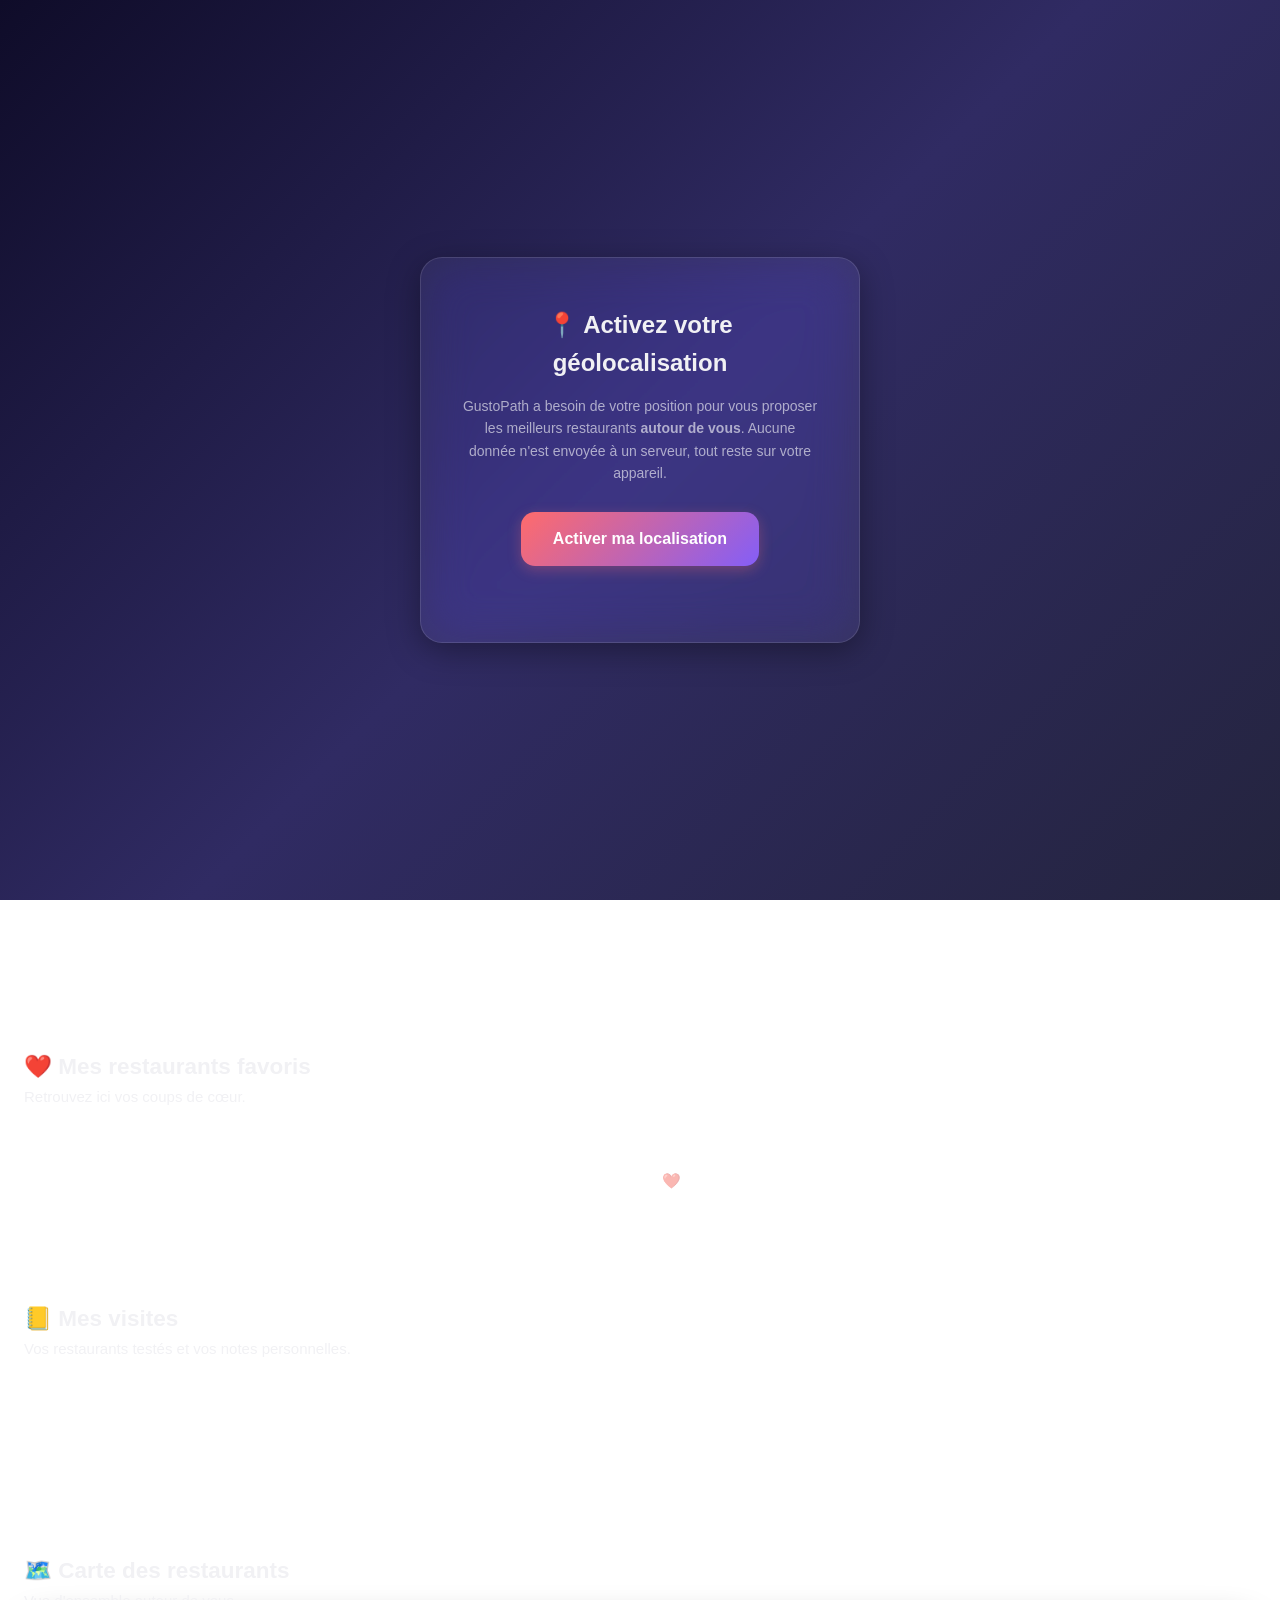
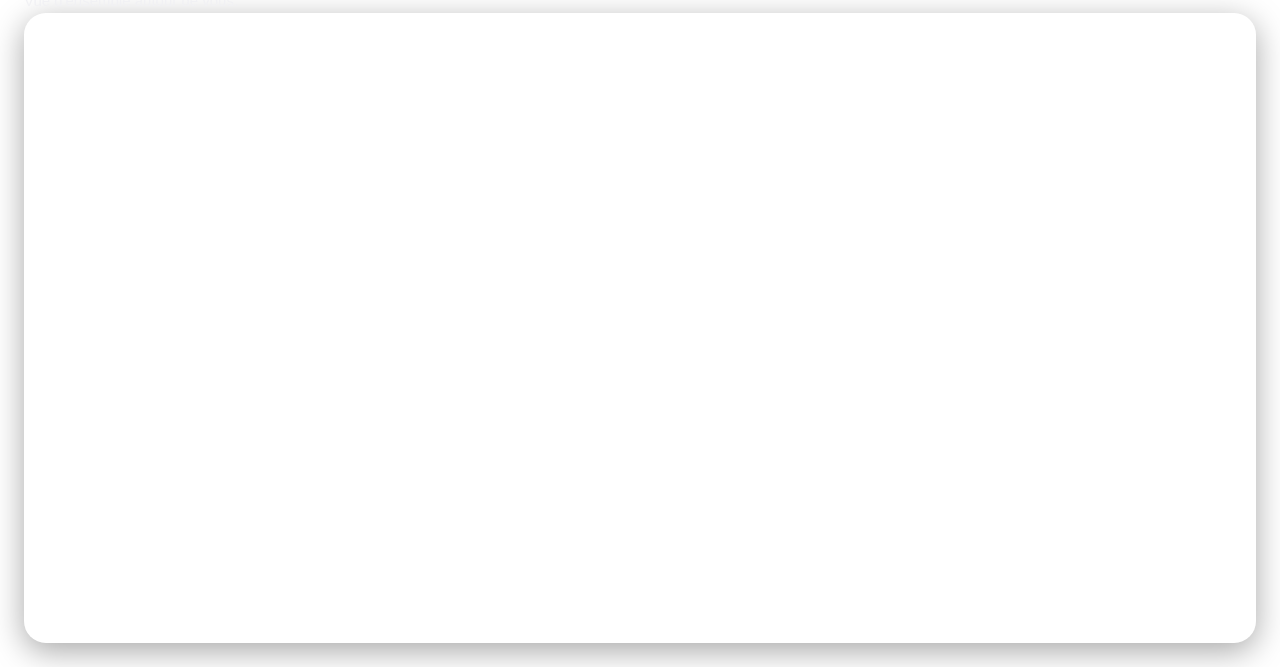
<file: index.html>
<!DOCTYPE html>
<html lang="fr">
<head>
  <meta charset="UTF-8" />
  <meta name="viewport" content="width=device-width, initial-scale=1.0" />
  <title>GustoPath — Trouvez votre prochain restaurant</title>
  <meta name="description" content="GustoPath : recherchez des restaurants autour de vous, filtrez par cuisine, distance et notes, gardez vos favoris et notez vos visites." />
  <meta name="theme-color" content="#ff6b6b" />
  <meta property="og:title" content="GustoPath" />
  <meta property="og:description" content="Trouvez le restaurant parfait autour de vous." />
  <meta property="og:url" content="https://gustopath.com" />
  <link rel="icon" href="data:image/svg+xml,%3Csvg xmlns='http://www.w3.org/2000/svg' viewBox='0 0 100 100'%3E%3Ctext y='.9em' font-size='90'%3E🍽️%3C/text%3E%3C/svg%3E" />
  <link rel="stylesheet" href="vendor/leaflet/leaflet.css" />
  <link rel="stylesheet" href="css/styles.css" />
</head>
<body data-theme="dark">

  <header class="topbar">
    <div class="topbar__brand">
      <span class="logo">🍽️</span>
      <div>
        <h1>GustoPath</h1>
        <p class="tagline">gustopath.com — Votre prochaine table, à portée de main</p>
      </div>
    </div>
    <nav class="topbar__nav">
      <button class="nav-btn active" data-view="search"><span>🔍</span> Rechercher</button>
      <button class="nav-btn" data-view="favorites"><span>❤️</span> Favoris</button>
      <button class="nav-btn" data-view="visited"><span>📒</span> Mes visites</button>
      <button class="nav-btn" data-view="map"><span>🗺️</span> Carte</button>
      <a href="admin.html" class="nav-btn nav-btn--ghost"><span>⚙️</span> Espace gestionnaire</a>
      <button id="theme-toggle" class="icon-btn" title="Changer de thème">🌓</button>
    </nav>
  </header>

  <section id="geo-gate" class="geo-gate">
    <div class="glass card-lg">
      <h2>📍 Activez votre géolocalisation</h2>
      <p>GustoPath a besoin de votre position pour vous proposer les meilleurs restaurants <strong>autour de vous</strong>. Aucune donnée n'est envoyée à un serveur, tout reste sur votre appareil.</p>
      <button id="enable-geo" class="btn btn--primary btn--lg">Activer ma localisation</button>
      <p id="geo-error" class="error-message"></p>
    </div>
  </section>

  <main id="view-search" class="view hidden">
    <section class="hero glass">
      <div class="hero__head">
        <h2>Que mange-t-on aujourd'hui ?</h2>
        <p class="hero__sub" id="user-location-label">📍 Localisation en cours…</p>
      </div>
      <div class="search-bar">
        <span class="search-bar__icon">🔍</span>
        <input id="search-input" type="search" placeholder="Nom du restaurant, plat, ville…" />
        <button id="open-filters" class="btn btn--ghost">⚙️ Filtres</button>
      </div>
      <div id="cuisine-chips" class="chips"></div>
    </section>

    <aside id="filters-panel" class="filters-panel glass hidden">
      <div class="filters-panel__head">
        <h3>Filtres avancés</h3>
        <button id="close-filters" class="icon-btn">✕</button>
      </div>
      <div class="filter-group">
        <label>Distance maximale : <span id="distance-value">10</span> km</label>
        <input id="distance-slider" type="range" min="1" max="50" value="10" />
      </div>
      <div class="filter-group">
        <label>Note minimale : <span id="rating-value">0</span> ★</label>
        <input id="rating-slider" type="range" min="0" max="5" step="0.5" value="0" />
      </div>
      <div class="filter-group">
        <label>Budget maximum</label>
        <div class="price-buttons" id="price-buttons">
          <button data-price="1">€</button>
          <button data-price="2">€€</button>
          <button data-price="3">€€€</button>
          <button data-price="4" class="active">€€€€</button>
        </div>
      </div>
      <div class="filter-group">
        <label>Types de cuisine</label>
        <div id="cuisine-checkboxes" class="cuisine-checks"></div>
      </div>
      <div class="filters-panel__actions">
        <button id="reset-filters" class="btn btn--ghost">Réinitialiser</button>
        <button id="apply-filters" class="btn btn--primary">Appliquer</button>
      </div>
    </aside>

    <section class="results">
      <div class="results__head">
        <h3 id="results-count">0 restaurant trouvé</h3>
        <select id="sort-select">
          <option value="distance">Trier par distance</option>
          <option value="rating">Trier par note</option>
          <option value="name">Trier par nom</option>
          <option value="price">Trier par prix</option>
        </select>
      </div>
      <div id="results-grid" class="results__grid"></div>
      <p id="no-results" class="empty-state hidden">Aucun restaurant ne correspond à vos critères.</p>
    </section>
  </main>

  <main id="view-favorites" class="view hidden">
    <section class="page-head"><h2>❤️ Mes restaurants favoris</h2><p>Retrouvez ici vos coups de cœur.</p></section>
    <div id="favorites-grid" class="results__grid"></div>
    <p id="no-favorites" class="empty-state hidden">Aucun favori. Cliquez sur ❤️ pour en ajouter.</p>
  </main>

  <main id="view-visited" class="view hidden">
    <section class="page-head"><h2>📒 Mes visites</h2><p>Vos restaurants testés et vos notes personnelles.</p></section>
    <div id="visited-grid" class="results__grid"></div>
    <p id="no-visited" class="empty-state hidden">Aucune visite enregistrée.</p>
  </main>

  <main id="view-map" class="view hidden">
    <section class="page-head"><h2>🗺️ Carte des restaurants</h2><p>Vue d'ensemble autour de vous.</p></section>
    <div id="map" class="map-container"></div>
  </main>

  <div id="restaurant-modal" class="modal hidden" role="dialog" aria-modal="true">
    <div class="modal__backdrop" data-close></div>
    <div class="modal__panel glass">
      <button class="modal__close icon-btn" data-close>✕</button>
      <div id="modal-content"></div>
    </div>
  </div>

  <div id="toast" class="toast hidden"></div>

  <script src="vendor/leaflet/leaflet.js"></script>
  <script src="js/data.js"></script>
  <script src="js/storage.js"></script>
  <script src="js/geo.js"></script>
  <script src="js/app.js"></script>
</body>
</html>
</file>
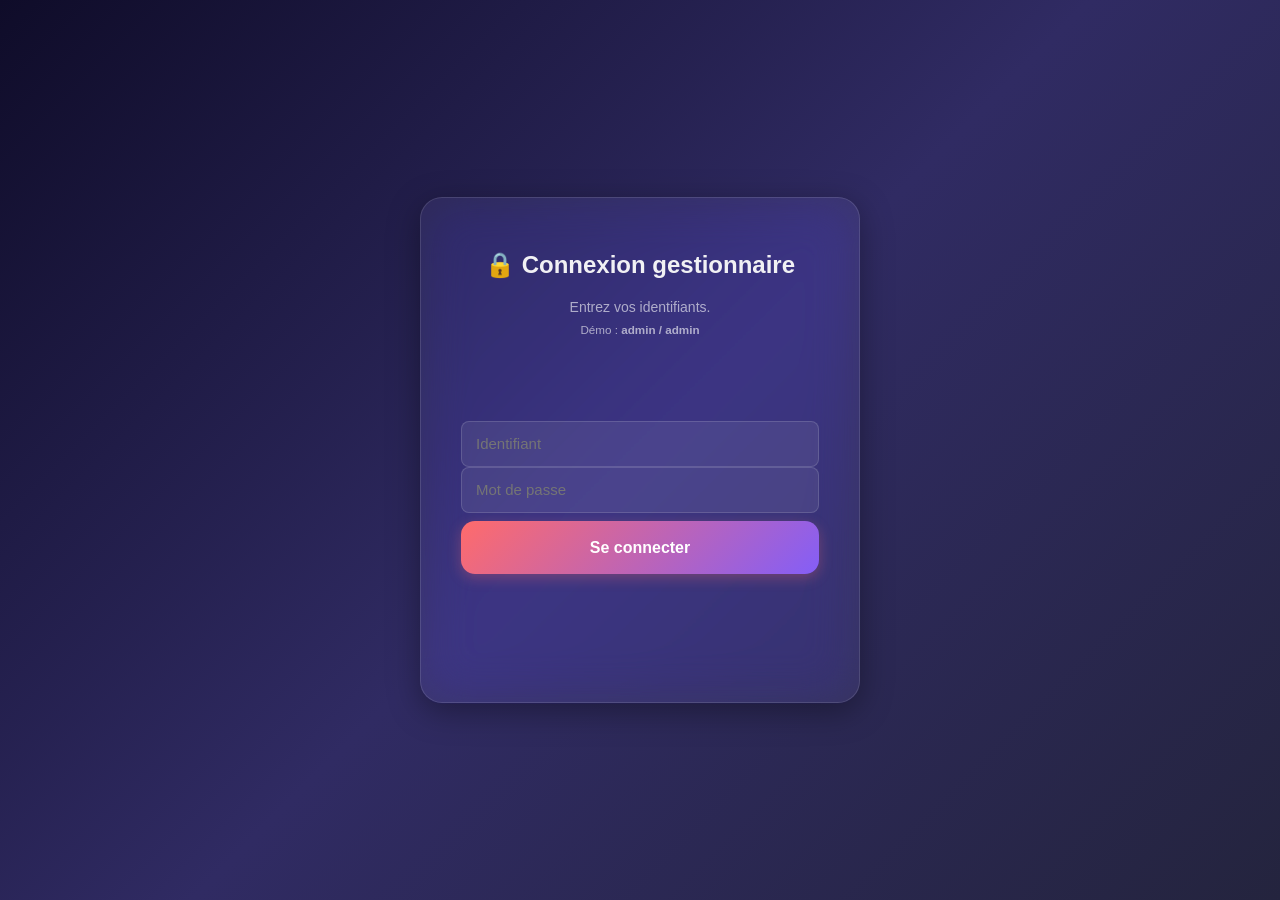
<file: admin.html>
<!DOCTYPE html>
<html lang="fr">
<head>
  <meta charset="UTF-8" />
  <meta name="viewport" content="width=device-width, initial-scale=1.0" />
  <title>GustoPath — Espace gestionnaire</title>
  <link rel="icon" href="data:image/svg+xml,%3Csvg xmlns='http://www.w3.org/2000/svg' viewBox='0 0 100 100'%3E%3Ctext y='.9em' font-size='90'%3E⚙️%3C/text%3E%3C/svg%3E" />
  <link rel="stylesheet" href="css/styles.css" />
</head>
<body data-theme="dark" class="admin-body">

  <header class="topbar">
    <div class="topbar__brand">
      <span class="logo">⚙️</span>
      <div>
        <h1>GustoPath · Admin</h1>
        <p class="tagline">gustopath.com — Tableau de bord du gestionnaire</p>
      </div>
    </div>
    <nav class="topbar__nav">
      <button class="nav-btn active" data-admin-view="dashboard"><span>📊</span> Dashboard</button>
      <button class="nav-btn" data-admin-view="restaurants"><span>🍽️</span> Restaurants</button>
      <button class="nav-btn" data-admin-view="reviews"><span>💬</span> Avis</button>
      <button class="nav-btn" data-admin-view="settings"><span>🛠️</span> Paramètres</button>
      <a href="index.html" class="nav-btn nav-btn--ghost"><span>↩️</span> Retour à l'app</a>
      <button id="theme-toggle" class="icon-btn" title="Changer de thème">🌓</button>
    </nav>
  </header>

  <section id="login-gate" class="geo-gate hidden">
    <div class="glass card-lg">
      <h2>🔒 Connexion gestionnaire</h2>
      <p>Entrez vos identifiants.<br /><small>Démo : <strong>admin / admin</strong></small></p>
      <form id="login-form" class="login-form">
        <input id="login-user" type="text" placeholder="Identifiant" required />
        <input id="login-pwd" type="password" placeholder="Mot de passe" required />
        <button class="btn btn--primary btn--lg">Se connecter</button>
        <p id="login-error" class="error-message"></p>
      </form>
    </div>
  </section>

  <main id="admin-dashboard" class="view admin-view hidden">
    <section class="page-head"><h2>📊 Vue d'ensemble</h2><p>Suivi en temps réel.</p></section>
    <div class="stat-grid">
      <div class="stat-card glass"><span class="stat-card__icon">🍽️</span><div><p class="stat-card__label">Restaurants</p><p id="stat-restaurants" class="stat-card__value">—</p></div></div>
      <div class="stat-card glass"><span class="stat-card__icon">💬</span><div><p class="stat-card__label">Avis publiés</p><p id="stat-reviews" class="stat-card__value">—</p></div></div>
      <div class="stat-card glass"><span class="stat-card__icon">⭐</span><div><p class="stat-card__label">Note moyenne</p><p id="stat-avg-rating" class="stat-card__value">—</p></div></div>
      <div class="stat-card glass"><span class="stat-card__icon">🥇</span><div><p class="stat-card__label">Cuisine top</p><p id="stat-top-cuisine" class="stat-card__value">—</p></div></div>
    </div>
    <div class="dashboard-grid">
      <section class="glass card"><h3>🏆 Top 5 — Mieux notés</h3><div id="top-restaurants" class="top-list"></div></section>
      <section class="glass card"><h3>📈 Répartition par cuisine</h3><div id="cuisine-bars" class="bars"></div></section>
    </div>
  </main>

  <main id="admin-restaurants" class="view admin-view hidden">
    <section class="page-head"><h2>🍽️ Gestion des restaurants</h2><p>Ajoutez, modifiez ou supprimez.</p></section>
    <div class="toolbar">
      <input id="admin-search" type="search" placeholder="Rechercher…" />
      <button id="add-restaurant-btn" class="btn btn--primary">+ Nouveau restaurant</button>
    </div>
    <div class="table-wrapper glass">
      <table class="data-table">
        <thead><tr><th>Nom</th><th>Cuisine</th><th>Adresse</th><th>Prix</th><th>Note</th><th>Actions</th></tr></thead>
        <tbody id="restaurants-table-body"></tbody>
      </table>
    </div>
  </main>

  <main id="admin-reviews" class="view admin-view hidden">
    <section class="page-head"><h2>💬 Modération des avis</h2><p>Supervisez et supprimez les avis inappropriés.</p></section>
    <div id="reviews-list" class="reviews-admin-list"></div>
  </main>

  <main id="admin-settings" class="view admin-view hidden">
    <section class="page-head"><h2>🛠️ Paramètres</h2></section>
    <div class="settings-grid">
      <div class="glass card"><h3>📦 Sauvegarder</h3><p>Export JSON complet.</p><button id="export-btn" class="btn btn--primary">Télécharger</button></div>
      <div class="glass card"><h3>♻️ Réinitialiser</h3><p>Restaurer les données initiales.</p><button id="reset-btn" class="btn btn--danger">Tout réinitialiser</button></div>
      <div class="glass card"><h3>🚪 Déconnexion</h3><p>Quitter l'espace gestionnaire.</p><button id="logout-btn" class="btn btn--ghost">Se déconnecter</button></div>
    </div>
  </main>

  <div id="restaurant-form-modal" class="modal hidden" role="dialog" aria-modal="true">
    <div class="modal__backdrop" data-close></div>
    <div class="modal__panel glass">
      <button class="modal__close icon-btn" data-close>✕</button>
      <h2 id="form-title">Nouveau restaurant</h2>
      <form id="restaurant-form" class="restaurant-form">
        <input type="hidden" id="form-id" />
        <label>Nom <input type="text" id="form-name" required /></label>
        <label>Type de cuisine <select id="form-cuisine" required></select></label>
        <label>Adresse complète <input type="text" id="form-address" required /></label>
        <div class="form-row">
          <label>Latitude <input type="number" id="form-lat" step="0.0001" required /></label>
          <label>Longitude <input type="number" id="form-lng" step="0.0001" required /></label>
        </div>
        <button type="button" id="locate-btn" class="btn btn--ghost">📍 Utiliser ma position</button>
        <div class="form-row">
          <label>Prix (1-4) <input type="number" id="form-price" min="1" max="4" value="2" required /></label>
          <label>Téléphone <input type="tel" id="form-phone" /></label>
        </div>
        <label>Description <textarea id="form-description" rows="3"></textarea></label>
        <div class="form-actions">
          <button type="button" class="btn btn--ghost" data-close>Annuler</button>
          <button type="submit" class="btn btn--primary">Enregistrer</button>
        </div>
      </form>
    </div>
  </div>

  <div id="toast" class="toast hidden"></div>

  <script src="js/data.js"></script>
  <script src="js/storage.js"></script>
  <script src="js/geo.js"></script>
  <script src="js/admin.js"></script>
</body>
</html>
</file>
<file: vendor/leaflet/leaflet.css>
/* required styles */

.leaflet-pane,
.leaflet-tile,
.leaflet-marker-icon,
.leaflet-marker-shadow,
.leaflet-tile-container,
.leaflet-pane > svg,
.leaflet-pane > canvas,
.leaflet-zoom-box,
.leaflet-image-layer,
.leaflet-layer {
	position: absolute;
	left: 0;
	top: 0;
	}
.leaflet-container {
	overflow: hidden;
	}
.leaflet-tile,
.leaflet-marker-icon,
.leaflet-marker-shadow {
	-webkit-user-select: none;
	   -moz-user-select: none;
	        user-select: none;
	  -webkit-user-drag: none;
	}
/* Prevents IE11 from highlighting tiles in blue */
.leaflet-tile::selection {
	background: transparent;
}
/* Safari renders non-retina tile on retina better with this, but Chrome is worse */
.leaflet-safari .leaflet-tile {
	image-rendering: -webkit-optimize-contrast;
	}
/* hack that prevents hw layers "stretching" when loading new tiles */
.leaflet-safari .leaflet-tile-container {
	width: 1600px;
	height: 1600px;
	-webkit-transform-origin: 0 0;
	}
.leaflet-marker-icon,
.leaflet-marker-shadow {
	display: block;
	}
/* .leaflet-container svg: reset svg max-width decleration shipped in Joomla! (joomla.org) 3.x */
/* .leaflet-container img: map is broken in FF if you have max-width: 100% on tiles */
.leaflet-container .leaflet-overlay-pane svg {
	max-width: none !important;
	max-height: none !important;
	}
.leaflet-container .leaflet-marker-pane img,
.leaflet-container .leaflet-shadow-pane img,
.leaflet-container .leaflet-tile-pane img,
.leaflet-container img.leaflet-image-layer,
.leaflet-container .leaflet-tile {
	max-width: none !important;
	max-height: none !important;
	width: auto;
	padding: 0;
	}

.leaflet-container img.leaflet-tile {
	/* See: https://bugs.chromium.org/p/chromium/issues/detail?id=600120 */
	mix-blend-mode: plus-lighter;
}

.leaflet-container.leaflet-touch-zoom {
	-ms-touch-action: pan-x pan-y;
	touch-action: pan-x pan-y;
	}
.leaflet-container.leaflet-touch-drag {
	-ms-touch-action: pinch-zoom;
	/* Fallback for FF which doesn't support pinch-zoom */
	touch-action: none;
	touch-action: pinch-zoom;
}
.leaflet-container.leaflet-touch-drag.leaflet-touch-zoom {
	-ms-touch-action: none;
	touch-action: none;
}
.leaflet-container {
	-webkit-tap-highlight-color: transparent;
}
.leaflet-container a {
	-webkit-tap-highlight-color: rgba(51, 181, 229, 0.4);
}
.leaflet-tile {
	filter: inherit;
	visibility: hidden;
	}
.leaflet-tile-loaded {
	visibility: inherit;
	}
.leaflet-zoom-box {
	width: 0;
	height: 0;
	-moz-box-sizing: border-box;
	     box-sizing: border-box;
	z-index: 800;
	}
/* workaround for https://bugzilla.mozilla.org/show_bug.cgi?id=888319 */
.leaflet-overlay-pane svg {
	-moz-user-select: none;
	}

.leaflet-pane         { z-index: 400; }

.leaflet-tile-pane    { z-index: 200; }
.leaflet-overlay-pane { z-index: 400; }
.leaflet-shadow-pane  { z-index: 500; }
.leaflet-marker-pane  { z-index: 600; }
.leaflet-tooltip-pane   { z-index: 650; }
.leaflet-popup-pane   { z-index: 700; }

.leaflet-map-pane canvas { z-index: 100; }
.leaflet-map-pane svg    { z-index: 200; }

.leaflet-vml-shape {
	width: 1px;
	height: 1px;
	}
.lvml {
	behavior: url(#default#VML);
	display: inline-block;
	position: absolute;
	}


/* control positioning */

.leaflet-control {
	position: relative;
	z-index: 800;
	pointer-events: visiblePainted; /* IE 9-10 doesn't have auto */
	pointer-events: auto;
	}
.leaflet-top,
.leaflet-bottom {
	position: absolute;
	z-index: 1000;
	pointer-events: none;
	}
.leaflet-top {
	top: 0;
	}
.leaflet-right {
	right: 0;
	}
.leaflet-bottom {
	bottom: 0;
	}
.leaflet-left {
	left: 0;
	}
.leaflet-control {
	float: left;
	clear: both;
	}
.leaflet-right .leaflet-control {
	float: right;
	}
.leaflet-top .leaflet-control {
	margin-top: 10px;
	}
.leaflet-bottom .leaflet-control {
	margin-bottom: 10px;
	}
.leaflet-left .leaflet-control {
	margin-left: 10px;
	}
.leaflet-right .leaflet-control {
	margin-right: 10px;
	}


/* zoom and fade animations */

.leaflet-fade-anim .leaflet-popup {
	opacity: 0;
	-webkit-transition: opacity 0.2s linear;
	   -moz-transition: opacity 0.2s linear;
	        transition: opacity 0.2s linear;
	}
.leaflet-fade-anim .leaflet-map-pane .leaflet-popup {
	opacity: 1;
	}
.leaflet-zoom-animated {
	-webkit-transform-origin: 0 0;
	    -ms-transform-origin: 0 0;
	        transform-origin: 0 0;
	}
svg.leaflet-zoom-animated {
	will-change: transform;
}

.leaflet-zoom-anim .leaflet-zoom-animated {
	-webkit-transition: -webkit-transform 0.25s cubic-bezier(0,0,0.25,1);
	   -moz-transition:    -moz-transform 0.25s cubic-bezier(0,0,0.25,1);
	        transition:         transform 0.25s cubic-bezier(0,0,0.25,1);
	}
.leaflet-zoom-anim .leaflet-tile,
.leaflet-pan-anim .leaflet-tile {
	-webkit-transition: none;
	   -moz-transition: none;
	        transition: none;
	}

.leaflet-zoom-anim .leaflet-zoom-hide {
	visibility: hidden;
	}


/* cursors */

.leaflet-interactive {
	cursor: pointer;
	}
.leaflet-grab {
	cursor: -webkit-grab;
	cursor:    -moz-grab;
	cursor:         grab;
	}
.leaflet-crosshair,
.leaflet-crosshair .leaflet-interactive {
	cursor: crosshair;
	}
.leaflet-popup-pane,
.leaflet-control {
	cursor: auto;
	}
.leaflet-dragging .leaflet-grab,
.leaflet-dragging .leaflet-grab .leaflet-interactive,
.leaflet-dragging .leaflet-marker-draggable {
	cursor: move;
	cursor: -webkit-grabbing;
	cursor:    -moz-grabbing;
	cursor:         grabbing;
	}

/* marker & overlays interactivity */
.leaflet-marker-icon,
.leaflet-marker-shadow,
.leaflet-image-layer,
.leaflet-pane > svg path,
.leaflet-tile-container {
	pointer-events: none;
	}

.leaflet-marker-icon.leaflet-interactive,
.leaflet-image-layer.leaflet-interactive,
.leaflet-pane > svg path.leaflet-interactive,
svg.leaflet-image-layer.leaflet-interactive path {
	pointer-events: visiblePainted; /* IE 9-10 doesn't have auto */
	pointer-events: auto;
	}

/* visual tweaks */

.leaflet-container {
	background: #ddd;
	outline-offset: 1px;
	}
.leaflet-container a {
	color: #0078A8;
	}
.leaflet-zoom-box {
	border: 2px dotted #38f;
	background: rgba(255,255,255,0.5);
	}


/* general typography */
.leaflet-container {
	font-family: "Helvetica Neue", Arial, Helvetica, sans-serif;
	font-size: 12px;
	font-size: 0.75rem;
	line-height: 1.5;
	}


/* general toolbar styles */

.leaflet-bar {
	box-shadow: 0 1px 5px rgba(0,0,0,0.65);
	border-radius: 4px;
	}
.leaflet-bar a {
	background-color: #fff;
	border-bottom: 1px solid #ccc;
	width: 26px;
	height: 26px;
	line-height: 26px;
	display: block;
	text-align: center;
	text-decoration: none;
	color: black;
	}
.leaflet-bar a,
.leaflet-control-layers-toggle {
	background-position: 50% 50%;
	background-repeat: no-repeat;
	display: block;
	}
.leaflet-bar a:hover,
.leaflet-bar a:focus {
	background-color: #f4f4f4;
	}
.leaflet-bar a:first-child {
	border-top-left-radius: 4px;
	border-top-right-radius: 4px;
	}
.leaflet-bar a:last-child {
	border-bottom-left-radius: 4px;
	border-bottom-right-radius: 4px;
	border-bottom: none;
	}
.leaflet-bar a.leaflet-disabled {
	cursor: default;
	background-color: #f4f4f4;
	color: #bbb;
	}

.leaflet-touch .leaflet-bar a {
	width: 30px;
	height: 30px;
	line-height: 30px;
	}
.leaflet-touch .leaflet-bar a:first-child {
	border-top-left-radius: 2px;
	border-top-right-radius: 2px;
	}
.leaflet-touch .leaflet-bar a:last-child {
	border-bottom-left-radius: 2px;
	border-bottom-right-radius: 2px;
	}

/* zoom control */

.leaflet-control-zoom-in,
.leaflet-control-zoom-out {
	font: bold 18px 'Lucida Console', Monaco, monospace;
	text-indent: 1px;
	}

.leaflet-touch .leaflet-control-zoom-in, .leaflet-touch .leaflet-control-zoom-out  {
	font-size: 22px;
	}


/* layers control */

.leaflet-control-layers {
	box-shadow: 0 1px 5px rgba(0,0,0,0.4);
	background: #fff;
	border-radius: 5px;
	}
.leaflet-control-layers-toggle {
	background-image: url(images/layers.png);
	width: 36px;
	height: 36px;
	}
.leaflet-retina .leaflet-control-layers-toggle {
	background-image: url(images/layers-2x.png);
	background-size: 26px 26px;
	}
.leaflet-touch .leaflet-control-layers-toggle {
	width: 44px;
	height: 44px;
	}
.leaflet-control-layers .leaflet-control-layers-list,
.leaflet-control-layers-expanded .leaflet-control-layers-toggle {
	display: none;
	}
.leaflet-control-layers-expanded .leaflet-control-layers-list {
	display: block;
	position: relative;
	}
.leaflet-control-layers-expanded {
	padding: 6px 10px 6px 6px;
	color: #333;
	background: #fff;
	}
.leaflet-control-layers-scrollbar {
	overflow-y: scroll;
	overflow-x: hidden;
	padding-right: 5px;
	}
.leaflet-control-layers-selector {
	margin-top: 2px;
	position: relative;
	top: 1px;
	}
.leaflet-control-layers label {
	display: block;
	font-size: 13px;
	font-size: 1.08333em;
	}
.leaflet-control-layers-separator {
	height: 0;
	border-top: 1px solid #ddd;
	margin: 5px -10px 5px -6px;
	}

/* Default icon URLs */
.leaflet-default-icon-path { /* used only in path-guessing heuristic, see L.Icon.Default */
	background-image: url(images/marker-icon.png);
	}


/* attribution and scale controls */

.leaflet-container .leaflet-control-attribution {
	background: #fff;
	background: rgba(255, 255, 255, 0.8);
	margin: 0;
	}
.leaflet-control-attribution,
.leaflet-control-scale-line {
	padding: 0 5px;
	color: #333;
	line-height: 1.4;
	}
.leaflet-control-attribution a {
	text-decoration: none;
	}
.leaflet-control-attribution a:hover,
.leaflet-control-attribution a:focus {
	text-decoration: underline;
	}
.leaflet-attribution-flag {
	display: inline !important;
	vertical-align: baseline !important;
	width: 1em;
	height: 0.6669em;
	}
.leaflet-left .leaflet-control-scale {
	margin-left: 5px;
	}
.leaflet-bottom .leaflet-control-scale {
	margin-bottom: 5px;
	}
.leaflet-control-scale-line {
	border: 2px solid #777;
	border-top: none;
	line-height: 1.1;
	padding: 2px 5px 1px;
	white-space: nowrap;
	-moz-box-sizing: border-box;
	     box-sizing: border-box;
	background: rgba(255, 255, 255, 0.8);
	text-shadow: 1px 1px #fff;
	}
.leaflet-control-scale-line:not(:first-child) {
	border-top: 2px solid #777;
	border-bottom: none;
	margin-top: -2px;
	}
.leaflet-control-scale-line:not(:first-child):not(:last-child) {
	border-bottom: 2px solid #777;
	}

.leaflet-touch .leaflet-control-attribution,
.leaflet-touch .leaflet-control-layers,
.leaflet-touch .leaflet-bar {
	box-shadow: none;
	}
.leaflet-touch .leaflet-control-layers,
.leaflet-touch .leaflet-bar {
	border: 2px solid rgba(0,0,0,0.2);
	background-clip: padding-box;
	}


/* popup */

.leaflet-popup {
	position: absolute;
	text-align: center;
	margin-bottom: 20px;
	}
.leaflet-popup-content-wrapper {
	padding: 1px;
	text-align: left;
	border-radius: 12px;
	}
.leaflet-popup-content {
	margin: 13px 24px 13px 20px;
	line-height: 1.3;
	font-size: 13px;
	font-size: 1.08333em;
	min-height: 1px;
	}
.leaflet-popup-content p {
	margin: 17px 0;
	margin: 1.3em 0;
	}
.leaflet-popup-tip-container {
	width: 40px;
	height: 20px;
	position: absolute;
	left: 50%;
	margin-top: -1px;
	margin-left: -20px;
	overflow: hidden;
	pointer-events: none;
	}
.leaflet-popup-tip {
	width: 17px;
	height: 17px;
	padding: 1px;

	margin: -10px auto 0;
	pointer-events: auto;

	-webkit-transform: rotate(45deg);
	   -moz-transform: rotate(45deg);
	    -ms-transform: rotate(45deg);
	        transform: rotate(45deg);
	}
.leaflet-popup-content-wrapper,
.leaflet-popup-tip {
	background: white;
	color: #333;
	box-shadow: 0 3px 14px rgba(0,0,0,0.4);
	}
.leaflet-container a.leaflet-popup-close-button {
	position: absolute;
	top: 0;
	right: 0;
	border: none;
	text-align: center;
	width: 24px;
	height: 24px;
	font: 16px/24px Tahoma, Verdana, sans-serif;
	color: #757575;
	text-decoration: none;
	background: transparent;
	}
.leaflet-container a.leaflet-popup-close-button:hover,
.leaflet-container a.leaflet-popup-close-button:focus {
	color: #585858;
	}
.leaflet-popup-scrolled {
	overflow: auto;
	}

.leaflet-oldie .leaflet-popup-content-wrapper {
	-ms-zoom: 1;
	}
.leaflet-oldie .leaflet-popup-tip {
	width: 24px;
	margin: 0 auto;

	-ms-filter: "progid:DXImageTransform.Microsoft.Matrix(M11=0.70710678, M12=0.70710678, M21=-0.70710678, M22=0.70710678)";
	filter: progid:DXImageTransform.Microsoft.Matrix(M11=0.70710678, M12=0.70710678, M21=-0.70710678, M22=0.70710678);
	}

.leaflet-oldie .leaflet-control-zoom,
.leaflet-oldie .leaflet-control-layers,
.leaflet-oldie .leaflet-popup-content-wrapper,
.leaflet-oldie .leaflet-popup-tip {
	border: 1px solid #999;
	}


/* div icon */

.leaflet-div-icon {
	background: #fff;
	border: 1px solid #666;
	}


/* Tooltip */
/* Base styles for the element that has a tooltip */
.leaflet-tooltip {
	position: absolute;
	padding: 6px;
	background-color: #fff;
	border: 1px solid #fff;
	border-radius: 3px;
	color: #222;
	white-space: nowrap;
	-webkit-user-select: none;
	-moz-user-select: none;
	-ms-user-select: none;
	user-select: none;
	pointer-events: none;
	box-shadow: 0 1px 3px rgba(0,0,0,0.4);
	}
.leaflet-tooltip.leaflet-interactive {
	cursor: pointer;
	pointer-events: auto;
	}
.leaflet-tooltip-top:before,
.leaflet-tooltip-bottom:before,
.leaflet-tooltip-left:before,
.leaflet-tooltip-right:before {
	position: absolute;
	pointer-events: none;
	border: 6px solid transparent;
	background: transparent;
	content: "";
	}

/* Directions */

.leaflet-tooltip-bottom {
	margin-top: 6px;
}
.leaflet-tooltip-top {
	margin-top: -6px;
}
.leaflet-tooltip-bottom:before,
.leaflet-tooltip-top:before {
	left: 50%;
	margin-left: -6px;
	}
.leaflet-tooltip-top:before {
	bottom: 0;
	margin-bottom: -12px;
	border-top-color: #fff;
	}
.leaflet-tooltip-bottom:before {
	top: 0;
	margin-top: -12px;
	margin-left: -6px;
	border-bottom-color: #fff;
	}
.leaflet-tooltip-left {
	margin-left: -6px;
}
.leaflet-tooltip-right {
	margin-left: 6px;
}
.leaflet-tooltip-left:before,
.leaflet-tooltip-right:before {
	top: 50%;
	margin-top: -6px;
	}
.leaflet-tooltip-left:before {
	right: 0;
	margin-right: -12px;
	border-left-color: #fff;
	}
.leaflet-tooltip-right:before {
	left: 0;
	margin-left: -12px;
	border-right-color: #fff;
	}

/* Printing */

@media print {
	/* Prevent printers from removing background-images of controls. */
	.leaflet-control {
		-webkit-print-color-adjust: exact;
		print-color-adjust: exact;
		}
	}
</file>
<file: css/styles.css>
/* ============================================================
   GustoPath  —  Restaurant Search App
   Complete CSS  |  Glassmorphism  |  Dark-mode default
   ============================================================ */

/* ---------- custom properties ---------- */
:root {
  /* radii */
  --r-sm: 8px;
  --r-md: 14px;
  --r-lg: 22px;

  /* transitions */
  --ease: 0.25s ease;

  /* accent */
  --accent-start: #ff6b6b;
  --accent-end: #845ef7;
  --accent-gradient: linear-gradient(135deg, var(--accent-start), var(--accent-end));
  --accent-yellow: #ffd43b;
}

/* ----- dark (default) ----- */
[data-theme="dark"],
:root {
  --bg-gradient: linear-gradient(135deg, #0f0c29 0%, #302b63 50%, #24243e 100%);
  --surface: rgba(255, 255, 255, 0.06);
  --surface-hover: rgba(255, 255, 255, 0.10);
  --surface-strong: rgba(255, 255, 255, 0.12);
  --border: rgba(255, 255, 255, 0.12);
  --border-strong: rgba(255, 255, 255, 0.20);
  --text: #f1f1f4;
  --text-secondary: rgba(255, 255, 255, 0.60);
  --text-muted: rgba(255, 255, 255, 0.38);
  --overlay: rgba(0, 0, 0, 0.55);
  --shadow-card: 0 8px 32px rgba(0, 0, 0, 0.35);
  --shadow-lift: 0 12px 40px rgba(0, 0, 0, 0.50);
  --input-bg: rgba(255, 255, 255, 0.08);
  --input-border: rgba(255, 255, 255, 0.14);
  --toast-bg: rgba(30, 30, 50, 0.92);
  --danger: #ff6b6b;
  --success: #51cf66;
}

/* ----- light ----- */
[data-theme="light"] {
  --bg-gradient: linear-gradient(135deg, #ffe0d6 0%, #ffc3a0 40%, #ffafbd 100%);
  --surface: rgba(255, 255, 255, 0.55);
  --surface-hover: rgba(255, 255, 255, 0.70);
  --surface-strong: rgba(255, 255, 255, 0.80);
  --border: rgba(0, 0, 0, 0.08);
  --border-strong: rgba(0, 0, 0, 0.14);
  --text: #1a1a2e;
  --text-secondary: rgba(26, 26, 46, 0.62);
  --text-muted: rgba(26, 26, 46, 0.40);
  --overlay: rgba(255, 255, 255, 0.45);
  --shadow-card: 0 8px 32px rgba(0, 0, 0, 0.10);
  --shadow-lift: 0 12px 40px rgba(0, 0, 0, 0.18);
  --input-bg: rgba(255, 255, 255, 0.70);
  --input-border: rgba(0, 0, 0, 0.10);
  --toast-bg: rgba(255, 255, 255, 0.92);
  --danger: #e03131;
  --success: #2f9e44;
}

/* ============================================================
   RESET
   ============================================================ */
*,
*::before,
*::after {
  margin: 0;
  padding: 0;
  box-sizing: border-box;
}

html {
  scroll-behavior: smooth;
  -webkit-text-size-adjust: 100%;
}

body {
  font-family: 'Inter', -apple-system, BlinkMacSystemFont, 'Segoe UI', Roboto,
    Oxygen, Ubuntu, Cantarell, 'Helvetica Neue', sans-serif;
  font-size: 15px;
  line-height: 1.6;
  color: var(--text);
  background: var(--bg-gradient);
  background-attachment: fixed;
  min-height: 100vh;
  -webkit-font-smoothing: antialiased;
  -moz-osx-font-smoothing: grayscale;
}

a {
  color: inherit;
  text-decoration: none;
}

button {
  font: inherit;
  cursor: pointer;
  border: none;
  background: none;
  color: inherit;
}

input,
textarea,
select {
  font: inherit;
  color: inherit;
  background: var(--input-bg);
  border: 1px solid var(--input-border);
  border-radius: var(--r-sm);
  padding: 10px 14px;
  outline: none;
  transition: border var(--ease), box-shadow var(--ease);
}

input:focus,
textarea:focus,
select:focus {
  border-color: var(--accent-start);
  box-shadow: 0 0 0 3px rgba(255, 107, 107, 0.18);
}

img {
  max-width: 100%;
  display: block;
}

ul,
ol {
  list-style: none;
}

/* ============================================================
   UTILITY — .glass
   ============================================================ */
.glass {
  background: var(--surface);
  backdrop-filter: blur(18px) saturate(1.4);
  -webkit-backdrop-filter: blur(18px) saturate(1.4);
  border: 1px solid var(--border);
  box-shadow: var(--shadow-card);
  border-radius: var(--r-md);
}

/* ============================================================
   TOPBAR
   ============================================================ */
.topbar {
  position: sticky;
  top: 0;
  z-index: 900;
  display: flex;
  align-items: center;
  justify-content: space-between;
  padding: 0 24px;
  height: 64px;
  background: var(--surface);
  backdrop-filter: blur(22px) saturate(1.5);
  -webkit-backdrop-filter: blur(22px) saturate(1.5);
  border-bottom: 1px solid var(--border);
  box-shadow: 0 2px 20px rgba(0, 0, 0, 0.15);
}

/* brand */
.topbar__brand {
  display: flex;
  align-items: center;
  gap: 12px;
}

.topbar__logo {
  width: 36px;
  height: 36px;
  border-radius: var(--r-sm);
  background: var(--accent-gradient);
  display: flex;
  align-items: center;
  justify-content: center;
  font-size: 18px;
  color: #fff;
  font-weight: 700;
  flex-shrink: 0;
}

.topbar__title {
  font-size: 20px;
  font-weight: 700;
  background: var(--accent-gradient);
  -webkit-background-clip: text;
  -webkit-text-fill-color: transparent;
  background-clip: text;
  line-height: 1.2;
}

.topbar__tagline {
  font-size: 11px;
  color: var(--text-muted);
  letter-spacing: 0.02em;
}

/* nav */
.topbar__nav {
  display: flex;
  align-items: center;
  gap: 8px;
}

/* ============================================================
   NAV BUTTONS
   ============================================================ */
.nav-btn {
  display: inline-flex;
  align-items: center;
  gap: 6px;
  padding: 7px 16px;
  border-radius: 999px;
  font-size: 13px;
  font-weight: 500;
  color: var(--text-secondary);
  background: transparent;
  transition: background var(--ease), color var(--ease);
}

.nav-btn:hover {
  background: var(--surface-hover);
  color: var(--text);
}

.nav-btn.active {
  background: var(--accent-gradient);
  color: #fff;
  box-shadow: 0 2px 12px rgba(255, 107, 107, 0.30);
}

/* icon-btn */
.icon-btn {
  width: 40px;
  height: 40px;
  border-radius: 50%;
  display: inline-flex;
  align-items: center;
  justify-content: center;
  font-size: 18px;
  color: var(--text-secondary);
  background: var(--surface);
  border: 1px solid var(--border);
  transition: background var(--ease), color var(--ease), transform var(--ease);
}

.icon-btn:hover {
  background: var(--surface-hover);
  color: var(--text);
  transform: scale(1.06);
}

/* ============================================================
   GEO GATE
   ============================================================ */
.geo-gate {
  position: fixed;
  inset: 0;
  z-index: 1000;
  display: flex;
  align-items: center;
  justify-content: center;
  background: var(--bg-gradient);
  padding: 24px;
}

.card-lg {
  background: var(--surface);
  backdrop-filter: blur(24px) saturate(1.5);
  -webkit-backdrop-filter: blur(24px) saturate(1.5);
  border: 1px solid var(--border);
  box-shadow: var(--shadow-card);
  border-radius: var(--r-lg);
  padding: 48px 40px;
  max-width: 440px;
  width: 100%;
  text-align: center;
}

.card-lg h2 {
  font-size: 24px;
  font-weight: 700;
  margin-bottom: 12px;
}

.card-lg p {
  color: var(--text-secondary);
  margin-bottom: 28px;
  font-size: 14px;
  line-height: 1.6;
}

.card-lg .icon-lg {
  font-size: 48px;
  margin-bottom: 20px;
  display: block;
}

/* ============================================================
   VIEW (section wrapper)
   ============================================================ */
.view {
  max-width: 1280px;
  margin: 0 auto;
  padding: 24px;
}

/* ============================================================
   HERO (search section)
   ============================================================ */
.hero {
  background: var(--surface);
  backdrop-filter: blur(20px) saturate(1.4);
  -webkit-backdrop-filter: blur(20px) saturate(1.4);
  border: 1px solid var(--border);
  box-shadow: var(--shadow-card);
  border-radius: var(--r-lg);
  padding: 32px;
  margin-bottom: 24px;
}

.hero__title {
  font-size: 26px;
  font-weight: 700;
  margin-bottom: 6px;
}

.hero__subtitle {
  color: var(--text-secondary);
  font-size: 14px;
  margin-bottom: 20px;
}

/* search bar */
.search-bar {
  display: flex;
  align-items: center;
  background: var(--input-bg);
  border: 1px solid var(--input-border);
  border-radius: 999px;
  padding: 6px 8px 6px 20px;
  gap: 8px;
  transition: border var(--ease), box-shadow var(--ease);
}

.search-bar:focus-within {
  border-color: var(--accent-start);
  box-shadow: 0 0 0 3px rgba(255, 107, 107, 0.15);
}

.search-bar input {
  flex: 1;
  border: none;
  background: transparent;
  padding: 10px 0;
  font-size: 15px;
}

.search-bar input:focus {
  box-shadow: none;
}

.search-bar .icon-btn {
  background: var(--accent-gradient);
  color: #fff;
  border: none;
  flex-shrink: 0;
}

.search-bar .icon-btn:hover {
  opacity: 0.9;
  transform: scale(1.06);
}

/* chips */
.chips {
  display: flex;
  flex-wrap: wrap;
  gap: 8px;
  margin-top: 16px;
}

.chip {
  display: inline-flex;
  align-items: center;
  gap: 5px;
  padding: 6px 14px;
  border-radius: 999px;
  font-size: 13px;
  font-weight: 500;
  background: var(--surface);
  border: 1px solid var(--border);
  color: var(--text-secondary);
  cursor: pointer;
  transition: background var(--ease), color var(--ease), border var(--ease);
}

.chip:hover,
.chip.active {
  background: var(--accent-gradient);
  color: #fff;
  border-color: transparent;
}

/* ============================================================
   FILTERS PANEL
   ============================================================ */
.filters-panel {
  background: var(--surface);
  backdrop-filter: blur(18px) saturate(1.4);
  -webkit-backdrop-filter: blur(18px) saturate(1.4);
  border: 1px solid var(--border);
  box-shadow: var(--shadow-card);
  border-radius: var(--r-lg);
  padding: 28px;
  margin-bottom: 24px;
}

.filters-panel h3 {
  font-size: 16px;
  font-weight: 600;
  margin-bottom: 16px;
}

.filter-group {
  margin-bottom: 22px;
}

.filter-group:last-child {
  margin-bottom: 0;
}

.filter-group label {
  display: block;
  font-size: 13px;
  font-weight: 500;
  color: var(--text-secondary);
  margin-bottom: 8px;
}

/* sliders */
.filter-group input[type="range"] {
  -webkit-appearance: none;
  appearance: none;
  width: 100%;
  height: 6px;
  border-radius: 3px;
  background: var(--surface-strong);
  border: none;
  padding: 0;
  outline: none;
}

.filter-group input[type="range"]::-webkit-slider-thumb {
  -webkit-appearance: none;
  appearance: none;
  width: 20px;
  height: 20px;
  border-radius: 50%;
  background: var(--accent-gradient);
  cursor: pointer;
  box-shadow: 0 2px 8px rgba(255, 107, 107, 0.35);
  border: 2px solid #fff;
}

.filter-group input[type="range"]::-moz-range-thumb {
  width: 20px;
  height: 20px;
  border-radius: 50%;
  background: var(--accent-start);
  cursor: pointer;
  box-shadow: 0 2px 8px rgba(255, 107, 107, 0.35);
  border: 2px solid #fff;
}

/* price buttons */
.price-buttons {
  display: flex;
  gap: 8px;
}

.price-btn {
  flex: 1;
  padding: 8px;
  border-radius: var(--r-sm);
  font-size: 14px;
  font-weight: 600;
  text-align: center;
  background: var(--surface);
  border: 1px solid var(--border);
  color: var(--text-secondary);
  transition: background var(--ease), color var(--ease), border var(--ease);
}

.price-btn:hover {
  background: var(--surface-hover);
  color: var(--text);
}

.price-btn.active {
  background: var(--accent-gradient);
  color: #fff;
  border-color: transparent;
}

/* cuisine checkboxes */
.cuisine-grid {
  display: grid;
  grid-template-columns: repeat(auto-fill, minmax(140px, 1fr));
  gap: 8px;
}

.cuisine-check {
  display: flex;
  align-items: center;
  gap: 8px;
  padding: 8px 12px;
  border-radius: var(--r-sm);
  background: var(--surface);
  border: 1px solid var(--border);
  cursor: pointer;
  font-size: 13px;
  transition: background var(--ease), border var(--ease);
}

.cuisine-check:hover {
  background: var(--surface-hover);
}

.cuisine-check input[type="checkbox"] {
  width: 16px;
  height: 16px;
  accent-color: var(--accent-start);
  cursor: pointer;
  padding: 0;
}

/* ============================================================
   BUTTONS
   ============================================================ */
.btn {
  display: inline-flex;
  align-items: center;
  justify-content: center;
  gap: 8px;
  padding: 10px 22px;
  border-radius: var(--r-sm);
  font-size: 14px;
  font-weight: 600;
  transition: background var(--ease), transform var(--ease), box-shadow var(--ease), opacity var(--ease);
  white-space: nowrap;
}

.btn:active {
  transform: scale(0.97);
}

.btn--primary {
  background: var(--accent-gradient);
  color: #fff;
  box-shadow: 0 4px 14px rgba(255, 107, 107, 0.30);
}

.btn--primary:hover {
  box-shadow: 0 6px 20px rgba(255, 107, 107, 0.45);
  opacity: 0.92;
}

.btn--ghost {
  background: var(--surface);
  border: 1px solid var(--border);
  color: var(--text-secondary);
}

.btn--ghost:hover {
  background: var(--surface-hover);
  color: var(--text);
}

.btn--danger {
  background: var(--danger);
  color: #fff;
}

.btn--danger:hover {
  opacity: 0.88;
}

.btn--lg {
  padding: 14px 32px;
  font-size: 16px;
  border-radius: var(--r-md);
}

.btn[disabled] {
  opacity: 0.45;
  pointer-events: none;
}

/* ============================================================
   RESULTS GRID
   ============================================================ */
.results__header {
  display: flex;
  align-items: center;
  justify-content: space-between;
  margin-bottom: 16px;
}

.results__header h2 {
  font-size: 18px;
  font-weight: 600;
}

.results__count {
  font-size: 13px;
  color: var(--text-muted);
}

.results__grid {
  display: grid;
  grid-template-columns: repeat(auto-fill, minmax(300px, 1fr));
  gap: 20px;
}

/* ============================================================
   RESTAURANT CARD
   ============================================================ */
.resto-card {
  background: var(--surface);
  backdrop-filter: blur(16px) saturate(1.3);
  -webkit-backdrop-filter: blur(16px) saturate(1.3);
  border: 1px solid var(--border);
  border-radius: var(--r-md);
  overflow: hidden;
  box-shadow: var(--shadow-card);
  transition: transform var(--ease), box-shadow var(--ease);
  cursor: pointer;
}

.resto-card:hover {
  transform: translateY(-4px);
  box-shadow: var(--shadow-lift), 0 0 40px rgba(132, 94, 247, 0.12);
}

/* cover */
.resto-card__cover {
  position: relative;
  height: 140px;
  background: var(--accent-gradient);
  display: flex;
  align-items: center;
  justify-content: center;
  font-size: 48px;
  overflow: hidden;
}

.resto-card__cover img {
  width: 100%;
  height: 100%;
  object-fit: cover;
}

.resto-card__fav {
  position: absolute;
  top: 10px;
  right: 10px;
  width: 34px;
  height: 34px;
  border-radius: 50%;
  background: rgba(0, 0, 0, 0.35);
  backdrop-filter: blur(8px);
  -webkit-backdrop-filter: blur(8px);
  display: flex;
  align-items: center;
  justify-content: center;
  font-size: 16px;
  color: #fff;
  border: none;
  transition: background var(--ease), transform var(--ease);
}

.resto-card__fav:hover {
  background: rgba(255, 107, 107, 0.65);
  transform: scale(1.12);
}

.resto-card__fav.active {
  background: var(--accent-start);
  color: #fff;
}

.resto-card__distance {
  position: absolute;
  bottom: 10px;
  left: 10px;
  padding: 4px 10px;
  border-radius: 999px;
  font-size: 11px;
  font-weight: 600;
  background: rgba(0, 0, 0, 0.45);
  backdrop-filter: blur(6px);
  -webkit-backdrop-filter: blur(6px);
  color: #fff;
}

/* body */
.resto-card__body {
  padding: 16px;
}

.resto-card__title {
  font-size: 16px;
  font-weight: 600;
  margin-bottom: 4px;
  line-height: 1.3;
}

.resto-card__cuisine {
  display: inline-block;
  font-size: 11px;
  font-weight: 600;
  text-transform: uppercase;
  letter-spacing: 0.06em;
  color: var(--accent-start);
  background: rgba(255, 107, 107, 0.10);
  padding: 2px 8px;
  border-radius: 4px;
  margin-bottom: 6px;
}

.resto-card__address {
  font-size: 13px;
  color: var(--text-muted);
  margin-bottom: 12px;
  display: -webkit-box;
  -webkit-line-clamp: 1;
  -webkit-box-orient: vertical;
  overflow: hidden;
}

.resto-card__footer {
  display: flex;
  align-items: center;
  justify-content: space-between;
}

/* stars */
.stars {
  display: inline-flex;
  gap: 2px;
  font-size: 14px;
  color: var(--accent-yellow);
}

.stars .empty {
  opacity: 0.30;
}

.resto-card__price {
  font-size: 14px;
  font-weight: 600;
  color: var(--text-secondary);
}

.resto-card__price .active-dollar {
  color: var(--accent-start);
}

/* ============================================================
   MODAL
   ============================================================ */
.modal {
  position: fixed;
  inset: 0;
  z-index: 1100;
  display: flex;
  align-items: center;
  justify-content: center;
  background: var(--overlay);
  backdrop-filter: blur(6px);
  -webkit-backdrop-filter: blur(6px);
  padding: 24px;
  opacity: 0;
  visibility: hidden;
  transition: opacity var(--ease), visibility var(--ease);
}

.modal.open {
  opacity: 1;
  visibility: visible;
}

.modal__panel {
  background: var(--surface-strong);
  backdrop-filter: blur(28px) saturate(1.6);
  -webkit-backdrop-filter: blur(28px) saturate(1.6);
  border: 1px solid var(--border);
  box-shadow: var(--shadow-lift);
  border-radius: var(--r-lg);
  max-width: 700px;
  width: 100%;
  max-height: 88vh;
  overflow-y: auto;
  animation: slideUp 0.3s ease forwards;
}

@keyframes slideUp {
  from {
    opacity: 0;
    transform: translateY(24px) scale(0.97);
  }
  to {
    opacity: 1;
    transform: translateY(0) scale(1);
  }
}

.modal__close {
  position: absolute;
  top: 14px;
  right: 14px;
  z-index: 2;
}

/* modal detail */
.modal__cover {
  position: relative;
  height: 220px;
  background: var(--accent-gradient);
  display: flex;
  align-items: center;
  justify-content: center;
  font-size: 72px;
  border-radius: var(--r-lg) var(--r-lg) 0 0;
  overflow: hidden;
}

.modal__cover img {
  width: 100%;
  height: 100%;
  object-fit: cover;
}

.modal__content {
  padding: 28px;
  position: relative;
}

.modal__content h2 {
  font-size: 22px;
  font-weight: 700;
  margin-bottom: 4px;
}

/* meta grid */
.meta-grid {
  display: grid;
  grid-template-columns: repeat(auto-fit, minmax(140px, 1fr));
  gap: 12px;
  margin: 20px 0;
}

.meta-item {
  background: var(--surface);
  border: 1px solid var(--border);
  border-radius: var(--r-sm);
  padding: 14px;
  text-align: center;
}

.meta-item__label {
  font-size: 11px;
  color: var(--text-muted);
  text-transform: uppercase;
  letter-spacing: 0.05em;
  margin-bottom: 4px;
}

.meta-item__value {
  font-size: 16px;
  font-weight: 600;
}

/* actions */
.modal__actions {
  display: flex;
  flex-wrap: wrap;
  gap: 10px;
  margin: 20px 0;
}

/* map container in modal */
.modal__map {
  height: 220px;
  border-radius: var(--r-md);
  overflow: hidden;
  margin: 20px 0;
  background: var(--surface);
  border: 1px solid var(--border);
}

.modal__map iframe,
.modal__map .map-embed,
.modal__map > div {
  width: 100%;
  height: 100%;
}

/* notes */
.modal__notes textarea {
  width: 100%;
  min-height: 90px;
  resize: vertical;
  border-radius: var(--r-sm);
  padding: 12px;
  background: var(--input-bg);
  border: 1px solid var(--input-border);
}

/* star rating interactive */
.star-rating {
  display: inline-flex;
  gap: 4px;
  font-size: 28px;
  cursor: pointer;
}

.star-rating .star {
  color: var(--text-muted);
  transition: color var(--ease), transform var(--ease);
}

.star-rating .star:hover,
.star-rating .star.active {
  color: var(--accent-yellow);
  transform: scale(1.15);
}

/* review form */
.review-form {
  margin: 20px 0;
  display: flex;
  flex-direction: column;
  gap: 12px;
}

.review-form textarea {
  width: 100%;
  min-height: 80px;
  resize: vertical;
  border-radius: var(--r-sm);
  padding: 12px;
  background: var(--input-bg);
  border: 1px solid var(--input-border);
}

/* review list */
.review-list {
  margin-top: 20px;
  display: flex;
  flex-direction: column;
  gap: 14px;
}

.review-item {
  background: var(--surface);
  border: 1px solid var(--border);
  border-radius: var(--r-md);
  padding: 16px;
}

.review-item__header {
  display: flex;
  align-items: center;
  justify-content: space-between;
  margin-bottom: 8px;
}

.review-item__author {
  font-weight: 600;
  font-size: 14px;
}

.review-item__date {
  font-size: 12px;
  color: var(--text-muted);
}

.review-item__stars {
  display: inline-flex;
  gap: 2px;
  font-size: 13px;
  color: var(--accent-yellow);
  margin-bottom: 6px;
}

.review-item__text {
  font-size: 14px;
  color: var(--text-secondary);
  line-height: 1.5;
}

/* ============================================================
   MAP CONTAINER (full map view)
   ============================================================ */
.map-container {
  height: 70vh;
  border-radius: var(--r-lg);
  overflow: hidden;
  background: var(--surface);
  border: 1px solid var(--border);
  box-shadow: var(--shadow-card);
}

.map-container iframe,
.map-container > div {
  width: 100%;
  height: 100%;
}

/* ============================================================
   TOAST
   ============================================================ */
.toast {
  position: fixed;
  bottom: 32px;
  left: 50%;
  transform: translateX(-50%) translateY(20px);
  z-index: 1200;
  padding: 12px 28px;
  border-radius: 999px;
  background: var(--toast-bg);
  backdrop-filter: blur(16px);
  -webkit-backdrop-filter: blur(16px);
  border: 1px solid var(--border);
  box-shadow: var(--shadow-card);
  font-size: 14px;
  font-weight: 500;
  opacity: 0;
  visibility: hidden;
  transition: opacity 0.3s ease, transform 0.3s ease, visibility 0.3s ease;
  white-space: nowrap;
}

.toast.show {
  opacity: 1;
  visibility: visible;
  transform: translateX(-50%) translateY(0);
}

.toast--success {
  border-color: var(--success);
}

.toast--error {
  border-color: var(--danger);
}

/* ============================================================
   ADMIN  —  STATS
   ============================================================ */
.stat-grid {
  display: grid;
  grid-template-columns: repeat(4, 1fr);
  gap: 16px;
  margin-bottom: 28px;
}

.stat-card {
  background: var(--surface);
  backdrop-filter: blur(16px) saturate(1.3);
  -webkit-backdrop-filter: blur(16px) saturate(1.3);
  border: 1px solid var(--border);
  border-radius: var(--r-md);
  padding: 22px;
  display: flex;
  align-items: flex-start;
  gap: 16px;
  box-shadow: var(--shadow-card);
}

.stat-card__icon {
  width: 48px;
  height: 48px;
  border-radius: var(--r-sm);
  background: var(--accent-gradient);
  display: flex;
  align-items: center;
  justify-content: center;
  font-size: 22px;
  color: #fff;
  flex-shrink: 0;
}

.stat-card__info h4 {
  font-size: 13px;
  font-weight: 500;
  color: var(--text-muted);
  margin-bottom: 4px;
}

.stat-card__info .stat-value {
  font-size: 26px;
  font-weight: 700;
  line-height: 1.1;
}

.stat-card__info .stat-change {
  font-size: 12px;
  margin-top: 4px;
}

.stat-change.up {
  color: var(--success);
}

.stat-change.down {
  color: var(--danger);
}

/* ============================================================
   ADMIN  —  DASHBOARD GRID
   ============================================================ */
.dashboard-grid {
  display: grid;
  grid-template-columns: repeat(2, 1fr);
  gap: 20px;
  margin-bottom: 28px;
}

.dashboard-card {
  background: var(--surface);
  backdrop-filter: blur(16px) saturate(1.3);
  -webkit-backdrop-filter: blur(16px) saturate(1.3);
  border: 1px solid var(--border);
  border-radius: var(--r-md);
  padding: 24px;
  box-shadow: var(--shadow-card);
}

.dashboard-card h3 {
  font-size: 16px;
  font-weight: 600;
  margin-bottom: 16px;
}

/* top list */
.top-list {
  display: flex;
  flex-direction: column;
  gap: 10px;
}

.top-item {
  display: flex;
  align-items: center;
  gap: 12px;
  padding: 10px 12px;
  border-radius: var(--r-sm);
  background: var(--surface);
  border: 1px solid var(--border);
  transition: background var(--ease);
}

.top-item:hover {
  background: var(--surface-hover);
}

.top-item__rank {
  width: 28px;
  height: 28px;
  border-radius: 50%;
  background: var(--accent-gradient);
  color: #fff;
  font-size: 12px;
  font-weight: 700;
  display: flex;
  align-items: center;
  justify-content: center;
  flex-shrink: 0;
}

.top-item__name {
  flex: 1;
  font-weight: 500;
  font-size: 14px;
}

.top-item__value {
  font-weight: 600;
  font-size: 14px;
  color: var(--text-secondary);
}

/* bars / chart bars */
.bars {
  display: flex;
  flex-direction: column;
  gap: 12px;
}

.bar-row {
  display: flex;
  align-items: center;
  gap: 12px;
}

.bar-row__label {
  width: 80px;
  font-size: 13px;
  color: var(--text-secondary);
  text-align: right;
  flex-shrink: 0;
}

.bar-track {
  flex: 1;
  height: 24px;
  background: var(--surface);
  border-radius: 12px;
  overflow: hidden;
  border: 1px solid var(--border);
}

.bar-fill {
  height: 100%;
  border-radius: 12px;
  background: var(--accent-gradient);
  transition: width 0.6s ease;
}

.bar-row__value {
  width: 48px;
  font-size: 13px;
  font-weight: 600;
  text-align: right;
  flex-shrink: 0;
}

/* ============================================================
   DATA TABLE
   ============================================================ */
.data-table {
  width: 100%;
  border-collapse: collapse;
  font-size: 14px;
}

.data-table thead th {
  text-align: left;
  padding: 12px 16px;
  font-size: 12px;
  font-weight: 600;
  text-transform: uppercase;
  letter-spacing: 0.05em;
  color: var(--text-muted);
  border-bottom: 1px solid var(--border-strong);
}

.data-table tbody td {
  padding: 12px 16px;
  border-bottom: 1px solid var(--border);
  vertical-align: middle;
}

.data-table tbody tr {
  transition: background var(--ease);
}

.data-table tbody tr:hover {
  background: var(--surface-hover);
}

.data-table .actions {
  display: flex;
  gap: 6px;
}

.data-table .actions button {
  padding: 6px 12px;
  border-radius: var(--r-sm);
  font-size: 12px;
  font-weight: 500;
  background: var(--surface);
  border: 1px solid var(--border);
  color: var(--text-secondary);
  transition: background var(--ease), color var(--ease);
}

.data-table .actions button:hover {
  background: var(--surface-hover);
  color: var(--text);
}

.data-table .actions button.danger {
  color: var(--danger);
}

.data-table .actions button.danger:hover {
  background: rgba(255, 107, 107, 0.12);
}

/* ============================================================
   RESTAURANT FORM (admin add/edit)
   ============================================================ */
.restaurant-form {
  display: flex;
  flex-direction: column;
  gap: 18px;
}

.restaurant-form label {
  display: flex;
  flex-direction: column;
  gap: 6px;
  font-size: 13px;
  font-weight: 500;
  color: var(--text-secondary);
}

.restaurant-form input,
.restaurant-form textarea,
.restaurant-form select {
  width: 100%;
}

.form-row {
  display: grid;
  grid-template-columns: 1fr 1fr;
  gap: 18px;
}

/* ============================================================
   LOGIN FORM
   ============================================================ */
.login-form {
  max-width: 400px;
  margin: 80px auto;
  text-align: center;
}

.login-form .card-lg {
  text-align: left;
}

.login-form h2 {
  text-align: center;
  font-size: 22px;
  font-weight: 700;
  margin-bottom: 24px;
}

.login-form label {
  display: flex;
  flex-direction: column;
  gap: 6px;
  font-size: 13px;
  font-weight: 500;
  color: var(--text-secondary);
  margin-bottom: 14px;
}

.login-form input {
  width: 100%;
}

.login-form .btn {
  width: 100%;
  margin-top: 8px;
}

/* ============================================================
   SETTINGS GRID
   ============================================================ */
.settings-grid {
  display: grid;
  grid-template-columns: repeat(auto-fit, minmax(280px, 1fr));
  gap: 20px;
}

.settings-card {
  background: var(--surface);
  backdrop-filter: blur(16px) saturate(1.3);
  -webkit-backdrop-filter: blur(16px) saturate(1.3);
  border: 1px solid var(--border);
  border-radius: var(--r-md);
  padding: 24px;
  box-shadow: var(--shadow-card);
}

.settings-card h3 {
  font-size: 16px;
  font-weight: 600;
  margin-bottom: 16px;
}

.settings-card .setting-row {
  display: flex;
  align-items: center;
  justify-content: space-between;
  padding: 10px 0;
  border-bottom: 1px solid var(--border);
}

.settings-card .setting-row:last-child {
  border-bottom: none;
}

.setting-row__label {
  font-size: 14px;
}

.setting-row__control {
  display: flex;
  align-items: center;
  gap: 8px;
}

/* toggle switch */
.toggle {
  position: relative;
  width: 44px;
  height: 24px;
  border-radius: 12px;
  background: var(--surface-strong);
  border: 1px solid var(--border);
  cursor: pointer;
  transition: background var(--ease);
}

.toggle.active {
  background: var(--accent-gradient);
  border-color: transparent;
}

.toggle::after {
  content: '';
  position: absolute;
  top: 2px;
  left: 2px;
  width: 18px;
  height: 18px;
  border-radius: 50%;
  background: #fff;
  box-shadow: 0 1px 4px rgba(0, 0, 0, 0.2);
  transition: transform var(--ease);
}

.toggle.active::after {
  transform: translateX(20px);
}

/* ============================================================
   EMPTY STATE
   ============================================================ */
.empty-state {
  text-align: center;
  padding: 60px 24px;
  color: var(--text-muted);
}

.empty-state__icon {
  font-size: 48px;
  margin-bottom: 16px;
  display: block;
}

.empty-state h3 {
  font-size: 18px;
  font-weight: 600;
  color: var(--text-secondary);
  margin-bottom: 8px;
}

.empty-state p {
  font-size: 14px;
  max-width: 360px;
  margin: 0 auto;
}

/* ============================================================
   LOADING / SKELETON
   ============================================================ */
.skeleton {
  background: linear-gradient(90deg, var(--surface) 25%, var(--surface-hover) 50%, var(--surface) 75%);
  background-size: 200% 100%;
  animation: shimmer 1.4s ease infinite;
  border-radius: var(--r-sm);
}

@keyframes shimmer {
  0% { background-position: 200% 0; }
  100% { background-position: -200% 0; }
}

.spinner {
  width: 36px;
  height: 36px;
  border: 3px solid var(--border);
  border-top-color: var(--accent-start);
  border-radius: 50%;
  animation: spin 0.7s linear infinite;
  margin: 0 auto;
}

@keyframes spin {
  to { transform: rotate(360deg); }
}

/* ============================================================
   BADGE / TAG
   ============================================================ */
.badge {
  display: inline-flex;
  align-items: center;
  gap: 4px;
  padding: 3px 10px;
  border-radius: 999px;
  font-size: 11px;
  font-weight: 600;
}

.badge--open {
  background: rgba(81, 207, 102, 0.15);
  color: var(--success);
}

.badge--closed {
  background: rgba(255, 107, 107, 0.15);
  color: var(--danger);
}

/* ============================================================
   SCROLLBAR
   ============================================================ */
::-webkit-scrollbar {
  width: 8px;
  height: 8px;
}

::-webkit-scrollbar-track {
  background: transparent;
}

::-webkit-scrollbar-thumb {
  background: var(--border-strong);
  border-radius: 4px;
}

::-webkit-scrollbar-thumb:hover {
  background: var(--text-muted);
}

/* ============================================================
   RESPONSIVE  —  max-width: 720px
   ============================================================ */
@media (max-width: 720px) {
  body {
    font-size: 14px;
  }

  .topbar {
    padding: 0 14px;
    height: 56px;
  }

  .topbar__tagline {
    display: none;
  }

  .topbar__title {
    font-size: 17px;
  }

  .topbar__nav {
    gap: 4px;
  }

  .nav-btn {
    padding: 6px 10px;
    font-size: 12px;
  }

  .nav-btn span.label {
    display: none;
  }

  .view {
    padding: 14px;
  }

  .hero {
    padding: 20px;
    border-radius: var(--r-md);
  }

  .hero__title {
    font-size: 20px;
  }

  .hero__subtitle {
    font-size: 13px;
  }

  .search-bar {
    padding: 4px 6px 4px 14px;
  }

  .filters-panel {
    padding: 20px;
  }

  .results__grid {
    grid-template-columns: 1fr;
    gap: 14px;
  }

  .modal__panel {
    max-height: 94vh;
    border-radius: var(--r-md);
    margin: 8px;
  }

  .modal__cover {
    height: 170px;
    border-radius: var(--r-md) var(--r-md) 0 0;
  }

  .modal__content {
    padding: 20px;
  }

  .meta-grid {
    grid-template-columns: repeat(2, 1fr);
  }

  .modal__map {
    height: 180px;
  }

  .map-container {
    height: 55vh;
  }

  .stat-grid {
    grid-template-columns: repeat(2, 1fr);
    gap: 12px;
  }

  .dashboard-grid {
    grid-template-columns: 1fr;
  }

  .form-row {
    grid-template-columns: 1fr;
  }

  .settings-grid {
    grid-template-columns: 1fr;
  }

  .card-lg {
    padding: 32px 24px;
  }

  .data-table {
    font-size: 13px;
  }

  .data-table thead th,
  .data-table tbody td {
    padding: 10px 10px;
  }

  .cuisine-grid {
    grid-template-columns: repeat(auto-fill, minmax(120px, 1fr));
  }

  .star-rating {
    font-size: 24px;
  }

  .stat-card {
    padding: 16px;
  }

  .stat-card__icon {
    width: 40px;
    height: 40px;
    font-size: 18px;
  }

  .stat-card__info .stat-value {
    font-size: 22px;
  }

  .bar-row__label {
    width: 60px;
    font-size: 12px;
  }

  .login-form {
    margin: 40px auto;
    padding: 0 14px;
  }

  .btn--lg {
    padding: 12px 24px;
    font-size: 15px;
  }
}

/* ============================================================
   RESPONSIVE  —  max-width: 480px (extra small)
   ============================================================ */
@media (max-width: 480px) {
  .stat-grid {
    grid-template-columns: 1fr;
  }

  .meta-grid {
    grid-template-columns: 1fr;
  }

  .price-buttons {
    flex-wrap: wrap;
  }

  .modal__actions {
    flex-direction: column;
  }

  .modal__actions .btn {
    width: 100%;
  }
}

/* ============================================================
   PRINT
   ============================================================ */
@media print {
  .topbar,
  .toast,
  .modal {
    display: none;
  }

  body {
    background: #fff;
    color: #000;
  }

  .glass,
  .resto-card,
  .hero,
  .filters-panel,
  .dashboard-card,
  .stat-card,
  .settings-card {
    backdrop-filter: none;
    box-shadow: none;
    border: 1px solid #ddd;
    background: #fff;
  }
}
</file>
